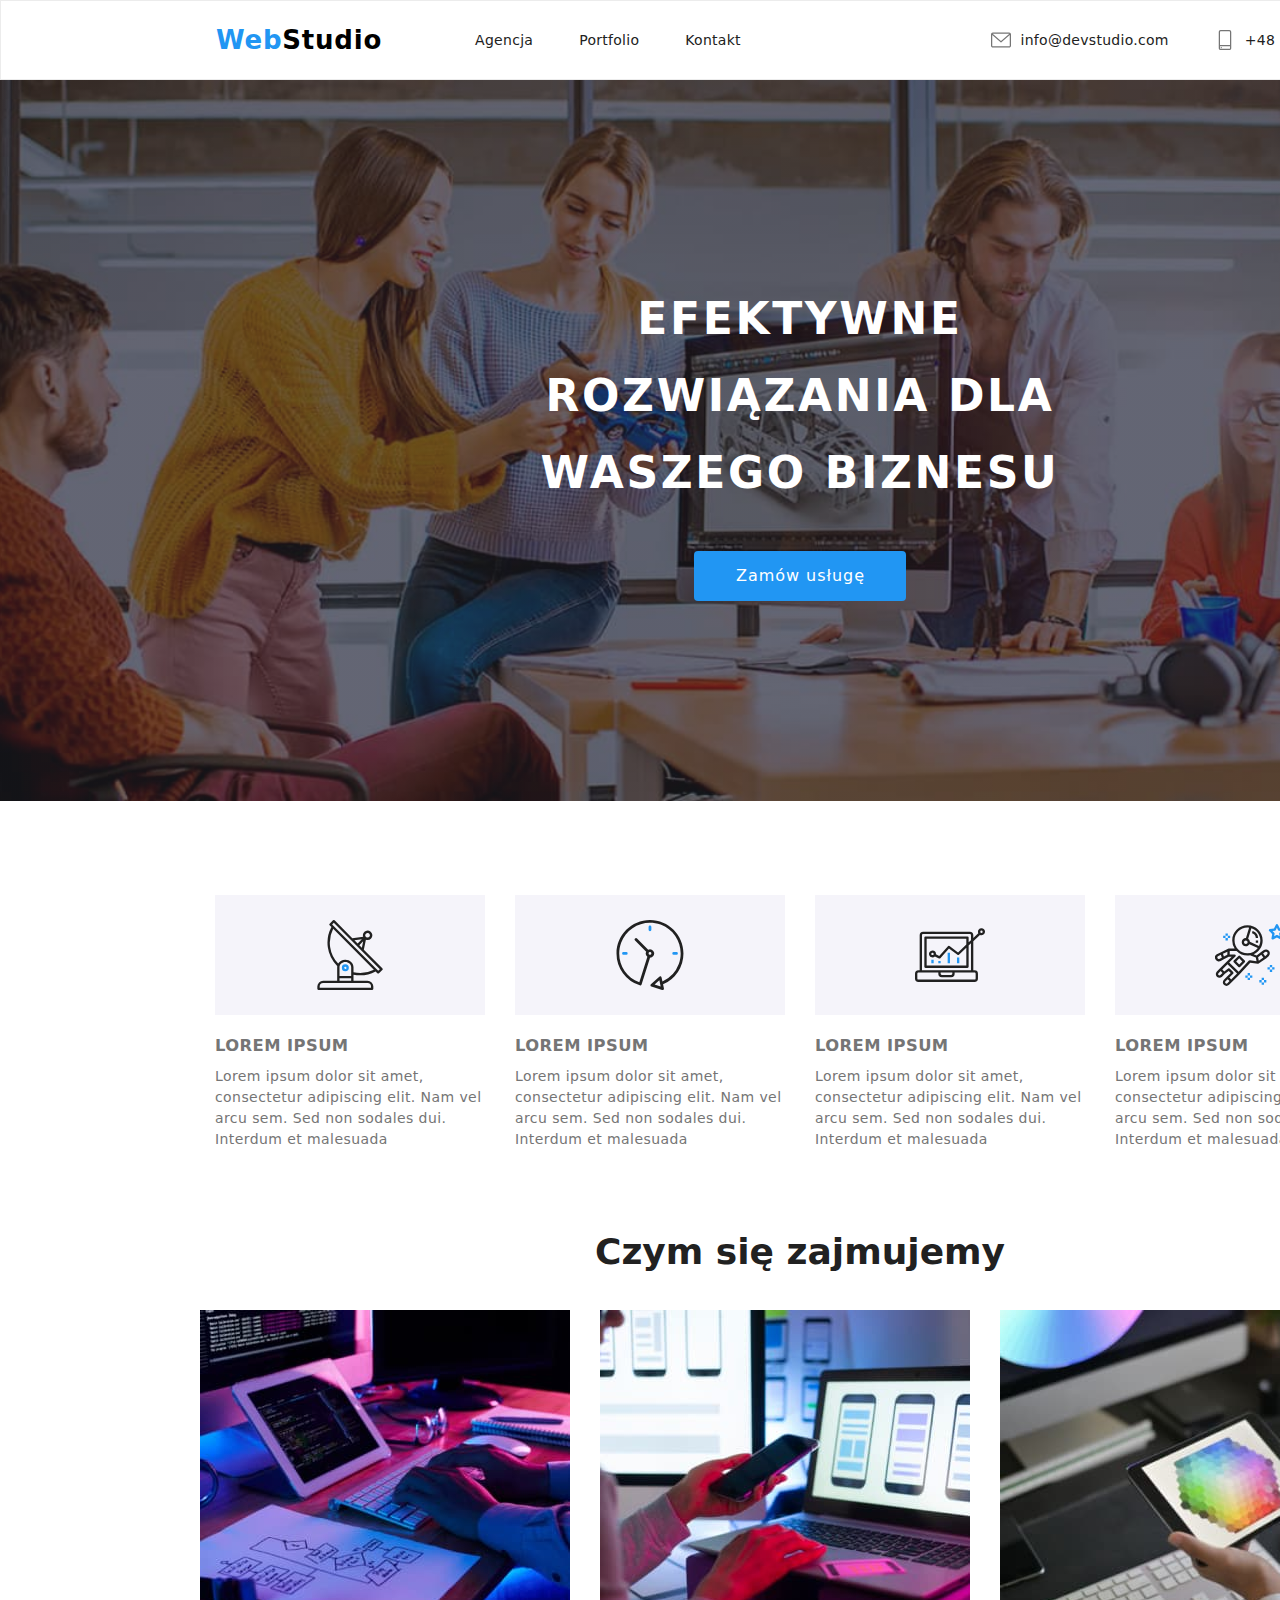
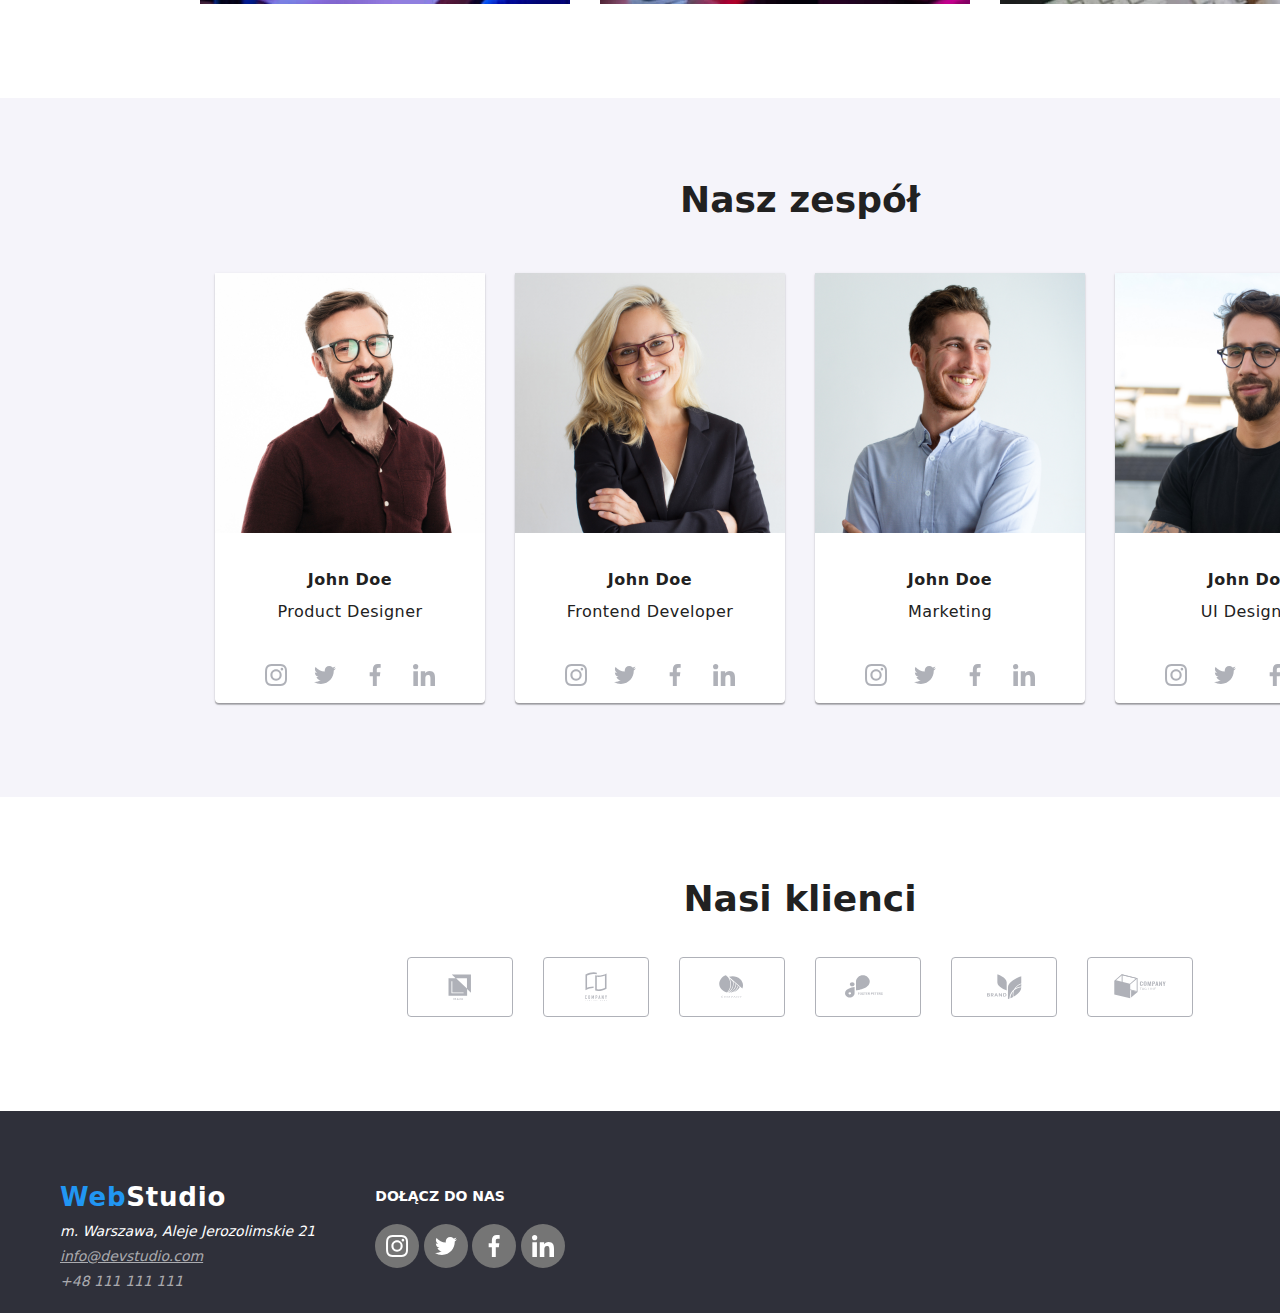
<file: index.html>
<!DOCTYPE html>
<html lang="pl">
  <head>
    <meta charset="UTF-8" />
    <meta http-equiv="X-UA-Compatible" content="IE=edge" />
    <meta name="vievport" content="width=device-width, initial-scale=1.0" />
    <title>Studio</title>
    <link rel="preconnect" href="https://fonts.googleapis.com" />
    <link rel="preconnect" href="https://fonts.gstatic.com" crossorigin />
    <link
      href="https://fonts.googleapis.com/css2?family=Raleway:wght@700&family=Roboto:wght@400;500;700;900&display=swap"
      rel="stylesheet"
    />
    <link
      rel="stylesheet"
      href="https://cdnjs.cloudflare.com/ajax/libs/modern-normalize/1.1.0/modern-normalize.min.css"
      integrity="sha512-wpPYUAdjBVSE4KJnH1VR1HeZfpl1ub8YT/NKx4PuQ5NmX2tKuGu6U/JRp5y+Y8XG2tV+wKQpNHVUX03MfMFn9Q=="
      crossorigin="anonymous"
      referrerpolicy="no-referrer"
    />
    <link rel="stylesheet" href="./css/styles.css" />
    <link rel="stylesheet" href="./css/modern-normalize.min.css" />
  </head>

  <body>
    <header>
      <div class="navbar">
        <div class="logo-nav">
          <div class="logo-box">
            <a href="./index.html" class="top-brand-link"
              ><span class="brand-color">Web</span>Studio</a
            >
          </div>

          <nav class="nav-link-box">
            <a class="top-link" href="./index.html">Agencja</a>
            <a class="top-link" href="./portfolio.html">Portfolio</a>
            <a class="top-link" href="./kontakt">Kontakt</a>
          </nav>
        </div>
        <div class="contact-link-box">
          <div class="container">
            <a class="top-link" href="mailto:info@devstudio.com">
              <svg class="icon-contact-link">
                <use href="./images/svg/icons.svg#icon-envelope"></use>
              </svg>
              info@devstudio.com</a
            >
          </div>
          <div>
            <a class="top-link" href="tel:0048111111111">
              <svg class="icon-contact-link">
                <use href="./images/svg/icons.svg#icon-smartphone"></use>
              </svg>
              +48 111 111 111</a
            >
          </div>
        </div>
      </div>
    </header>

    <main>
      <section class="big-black-box">
        <div class="bigest-text">
          <h1>efektywne rozwiązania dla waszego biznesu</h1>
        </div>
        <button class="studio-button" type="button">Zamów usługę</button>
      </section>

      <section class="our-strengths">
        <ul class="list-of-rectangles">
          <li class="rectangle-1">
            <svg class="icon-our-strengths">
              <use href="./images/svg/icons.svg#icon-antenna-1"></use>
            </svg>
          </li>
          <li class="rectangle-2">
            <svg class="icon-our-strengths">
              <use href="./images/svg/icons.svg#icon-clock-1"></use>
            </svg>
          </li>
          <li class="rectangle-3">
            <svg class="icon-our-strengths">
              <use href="./images/svg/icons.svg#icon-diagram-1"></use>
            </svg>
          </li>
          <li class="rectangle-4">
            <svg class="icon-our-strengths">
              <use href="./images/svg/icons.svg#icon-astronaut-1"></use>
            </svg>
          </li>
        </ul>
        <ul class="list-of-notes">
          <li class="notes">
            <h3><b>LOREM IPSUM</b></h3>
            <p>
              Lorem ipsum dolor sit amet, consectetur adipiscing elit. Nam vel
              arcu sem. Sed non sodales dui. Interdum et malesuada
            </p>
          </li>
          <div class="notes">
            <h3><b>LOREM IPSUM</b></h3>
            <p>
              Lorem ipsum dolor sit amet, consectetur adipiscing elit. Nam vel
              arcu sem. Sed non sodales dui. Interdum et malesuada
            </p>
          </div>
          <div class="notes">
            <h3><b>LOREM IPSUM</b></h3>
            <p>
              Lorem ipsum dolor sit amet, consectetur adipiscing elit. Nam vel
              arcu sem. Sed non sodales dui. Interdum et malesuada
            </p>
          </div>
          <div class="notes">
            <h3><b>LOREM IPSUM</b></h3>
            <p>
              Lorem ipsum dolor sit amet, consectetur adipiscing elit. Nam vel
              arcu sem. Sed non sodales dui. Interdum et malesuada
            </p>
          </div>
        </ul>
      </section>
      <section class="workscope">
        <h2>Czym się zajmujemy</h2>
        <div class="list-of-activities">
          <img
            alt="programer-working-his-desk-office"
            width="370"
            height="294"
            src="images/main-page/n1.jpg"
          />

          <img
            alt="designers-are-developing-application-smartphones-team-creators-is-working-interface-mobile-phones"
            width="370"
            height="294"
            src="images/main-page/n2.jpg"
          />

          <img
            alt="creative-artist-web-design-with-working-colour-selection-graphic-tablet"
            width="370"
            height="294"
            src="images/main-page/n3.jpg"
          />
        </div>
      </section>

      <section class="our-crew">
        <h2>Nasz zespół</h2>
        <div class="list-of-our-crew">
          <div class="oc">
            <img
              alt="picture-of-a-man"
              width="270"
              height="260"
              src="images/main-page/img.jpg"
            />
            <h4>John Doe</h4>
            <p class="oct">Product Designer</p>
            <ul>
              <li>
                <div class="icon-social-media-crew">
                 <svg
                  class="svg-social-media"
                  width="44px"
                  height="44px"
                >
                  <use href="./images/svg/icons.svg#icon-instagram-2"></use>
                </svg>
              </div>
              </li>
              <li>
                <div class="icon-social-media-crew">
                 <svg
                  class="svg-social-media"
                  width="44px"
                  height="44px"
                >
                  <use href="./images/svg/icons.svg#icon-twitter-1"></use>
                </svg>
                </div>
              </li>
              <li>
                <div class="icon-social-media-crew">
                 <svg
                  class="svg-social-media"
                  width="44px"
                  height="44px"
                >
                  <use href="./images/svg/icons.svg#icon-facebook-1"></use>
                </svg>
                </div>
              </li>

              <li>
                <div class="icon-social-media-crew">
                 <svg
                  class="svg-social-media"
                  width="44px"
                  height="44px"
                >
                  <use href="./images/svg/icons.svg#icon-linkedin-1"></use>
                </svg>
                </div>
              </li>
            </ul>
          </div>
          <div class="oc">
            <img
              alt="picture-of-a-woman"
              width="270"
              height="260"
              src="images/main-page/img-1.jpg"
            />
            <h4>John Doe</h4>
            <p class="oct">Frontend Developer</p>
            <ul>
              <li>
                <div class="icon-social-media-crew">
                 <svg
                  class="svg-social-media"
                  width="44px"
                  height="44px"
                >
                  <use href="./images/svg/icons.svg#icon-instagram-2"></use>
                </svg>
                </div>
              </li>
              <li>
                <div class="icon-social-media-crew">
                 <svg
                  class="svg-social-media"
                  width="44px"
                  height="44px"
                >
                  <use href="./images/svg/icons.svg#icon-twitter-1"></use>
                </svg>
                </div>
              </li>
              <li>
               <div class="icon-social-media-crew">
                 <svg
                  class="svg-social-media"
                  width="44px"
                  height="44px"
                >
                  <use href="./images/svg/icons.svg#icon-facebook-1"></use>
                </svg>
               </div>
              </li>

              <li>
                <div class="icon-social-media-crew">
                 <svg
                  class="svg-social-media"
                  width="44px"
                  height="44px"
                >
                  <use href="./images/svg/icons.svg#icon-linkedin-1"></use>
                </svg>
                </div>
              </li>
            </ul>
          </div>
          <div class="oc">
            <img
              alt="picture-of-a-man2"
              width="270"
              height="260"
              src="images/main-page/img-2.jpg"
            />
            <h4>John Doe</h4>
            <p class="oct">Marketing</p>
            <ul>
              <li>
                <div class="icon-social-media-crew">
                 <svg
                  class="svg-social-media"
                  width="44px"
                  height="44px"
                >
                  <use href="./images/svg/icons.svg#icon-instagram-2"></use>
                </svg>
                </div>
              </li>
              <li>
               <div class="icon-social-media-crew">
                 <svg
                  class="svg-social-media"
                  width="44px"
                  height="44px"
                >
                  <use href="./images/svg/icons.svg#icon-twitter-1"></use>
                </svg>
              </div>
              </li>
              <li>
                <div class="icon-social-media-crew">
                 <svg
                  class="svg-social-media"
                  width="44px"
                  height="44px"
                >
                  <use href="./images/svg/icons.svg#icon-facebook-1"></use>
                </svg>
                </div>
              </li>

              <li>
                <div class="icon-social-media-crew">
                 <svg
                  class="svg-social-media"
                  width="44px"
                  height="44px"
                >
                  <use href="./images/svg/icons.svg#icon-linkedin-1"></use>
                </svg>
                </div>
              </li>
            </ul>
          </div>
          <div class="oc">
            <img
              alt="picture-of-a-man3"
              width="270"
              height="260"
              src="images/main-page/img-3.jpg"
            />
            <h4>John Doe</h4>
            <p class="oct">UI Designer</p>
            <ul>
              <li>
                <div class="icon-social-media-crew">
                 <svg
                  class="svg-social-media"
                  width="44px"
                  height="44px"
                >
                  <use href="./images/svg/icons.svg#icon-instagram-2"></use>
                </svg>
                </div>
              </li>
              <li>
                <div class="icon-social-media-crew">
                 <svg
                  class="svg-social-media"
                  width="44px"
                  height="44px"
                >
                  <use href="./images/svg/icons.svg#icon-twitter-1"></use>
                </svg>
                </div>
              </li>
              <li>
                <div class="icon-social-media-crew">
                 <svg
                  class="svg-social-media"
                  width="44px"
                  height="44px"
                >
                  <use href="./images/svg/icons.svg#icon-facebook-1"></use>
                </svg>
                </div>
              </li>

              <li>
                <div class="icon-social-media-crew">
                 <svg
                  class="svg-social-media"
                  width="44px"
                  height="44px"
                >
                  <use href="./images/svg/icons.svg#icon-linkedin-1"></use>
                </svg>
                </div>
              </li>
            </ul>
          </div>
        </div>
      </section>

      <section class="our-customers">
        <h2>Nasi klienci</h2>
        <div class="customers-logos">
          <svg class="icon-our-customers" width="106px" height="60px">
            <use href="./images/svg/icons.svg#icon-Logo"></use>
          </svg>
          <svg class="icon-our-customers" width="106px" height="60px">
            <use href="./images/svg/icons.svg#icon-Logo-1"></use>
          </svg>
          <svg class="icon-our-customers" width="106px" height="60px">
            <use href="./images/svg/icons.svg#icon-Logo-2"></use>
          </svg>
          <svg class="icon-our-customers" width="106px" height="60px">
            <use href="./images/svg/icons.svg#icon-Logo-3"></use>
          </svg>
          <svg class="icon-our-customers" width="106px" height="60px">
            <use href="./images/svg/icons.svg#icon-Logo-4"></use>
          </svg>
          <svg class="icon-our-customers" width="106px" height="60px">
            <use href="./images/svg/icons.svg#icon-Logo-5"></use>
          </svg>
        </div>
      </section>
    </main>
    <footer class="little-black-box">
      <div class="bottom-things">
        <a href="./index.html" class="bottom-brand-link"
          ><span class="brand-color">Web</span>Studio</a
        >
        <address>
          <p style="color: #ffffff">m. Warszawa, Aleje Jerozolimskie 21</p>
          <p>
            <a
              class="bottom-link"
              style="text-decoration: underline"
              href="mailto:info@devstudio.com"
              >info@devstudio.com</a
            >
          </p>
          <p>
            <a class="bottom-link" href="tel:0048111111111">+48 111 111 111</a>
          </p>
        </address>
      </div>
      <div class="join-us">
        <h4 class="join-us-title">dołącz do nas</h4>
        <ul>
          <li>
            <div class="icon-social-media-footer">
              <svg
                class="svg-social-media"
                height="44px"
                width="44px"
              >
                <use href="./images/svg/icons.svg#icon-instagram-2"></use>
              </svg>
            </div>
              
            
          </li>
          <li>
            <div class="icon-social-media-footer">
              <svg
              class="svg-social-media"
              height="44px"
              width="44px"
            >
              <use href="./images/svg/icons.svg#icon-twitter-1"></use>
            </svg>
          </div>
            
          </li>
          <li>
            <div class="icon-social-media-footer"> 
              <svg
              class="svg-social-media"
              height="44px"
              width="44px"
            >
              <use href="./images/svg/icons.svg#icon-facebook-1"></use>
            </svg>
          </div>           
          </li>

          <li>
            <div class="icon-social-media-footer"> 
              <svg
              class="svg-social-media"
              height="44px"
              width="44px"
            >
              <use href="./images/svg/icons.svg#icon-linkedin-1"></use>
            </svg>
          </div>
           
          </li>
        </ul>
      </div>
    </footer>
  </body>
</html>
</file>
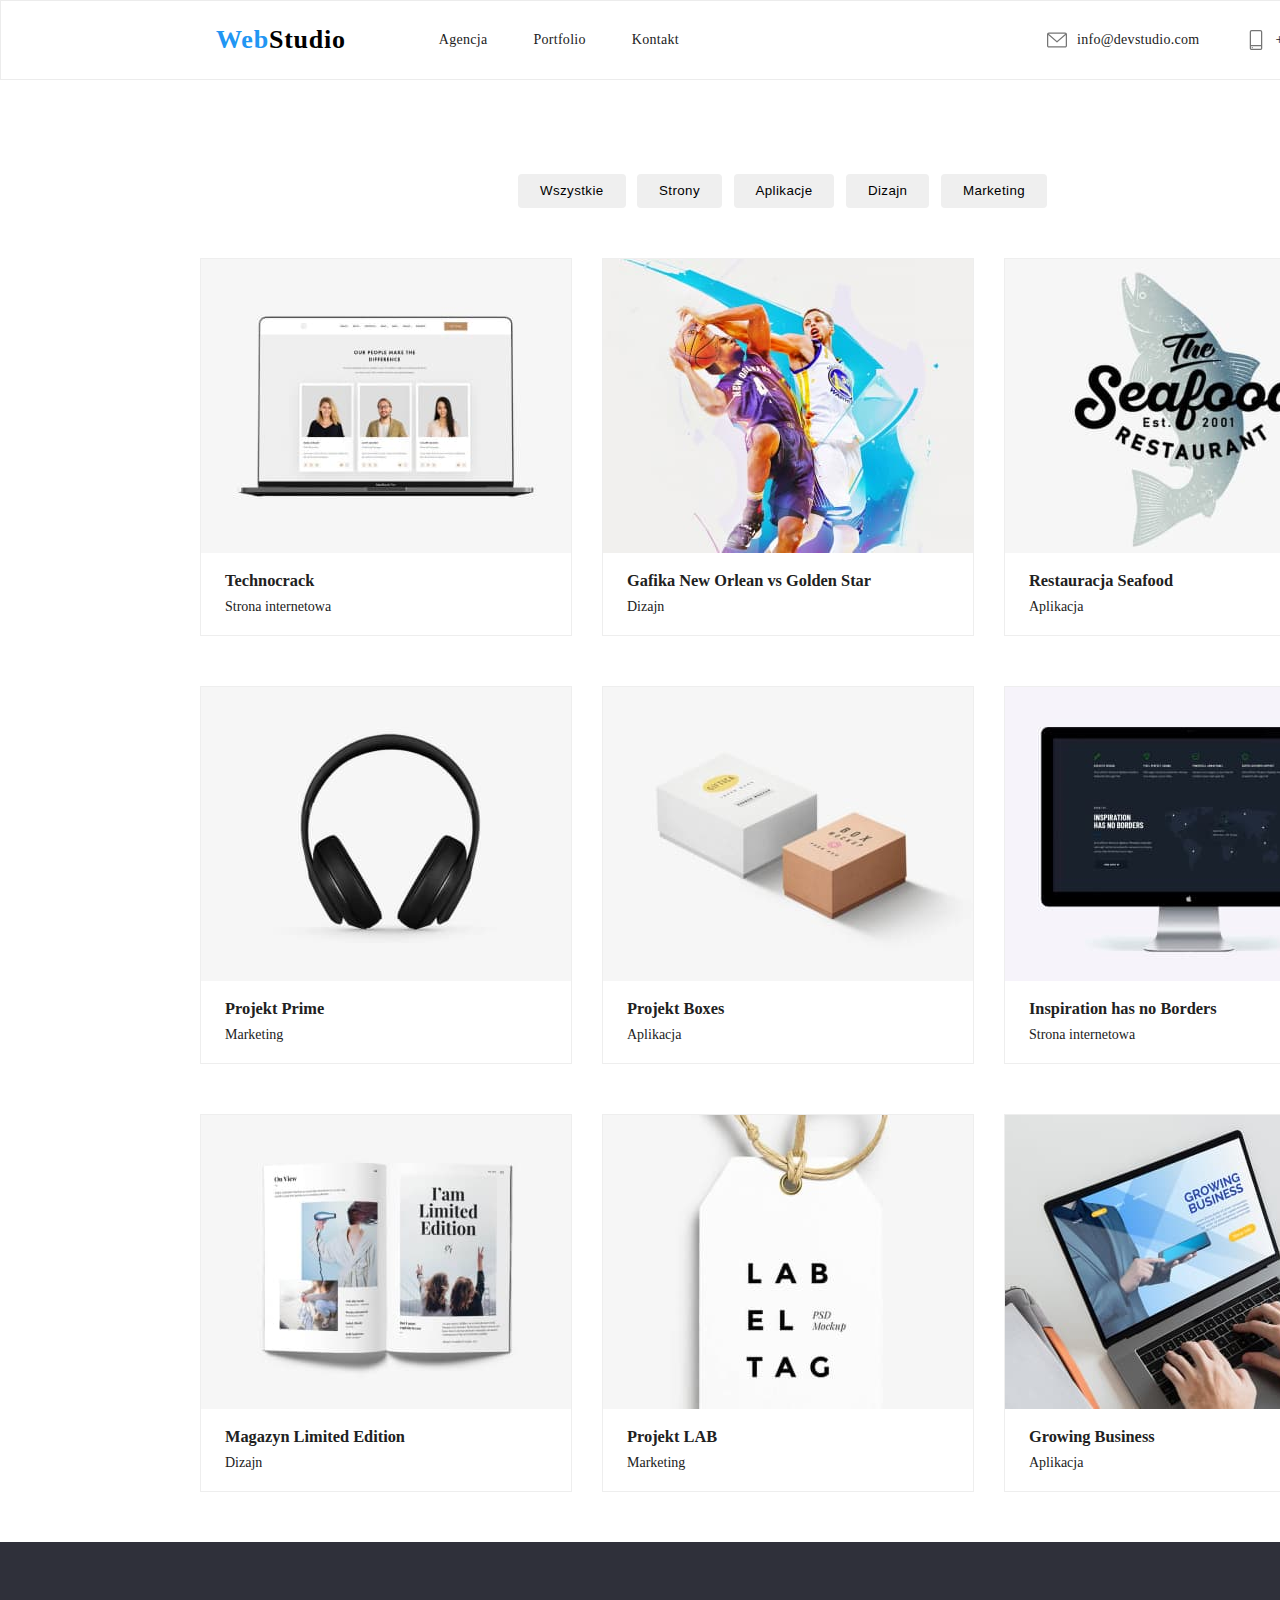
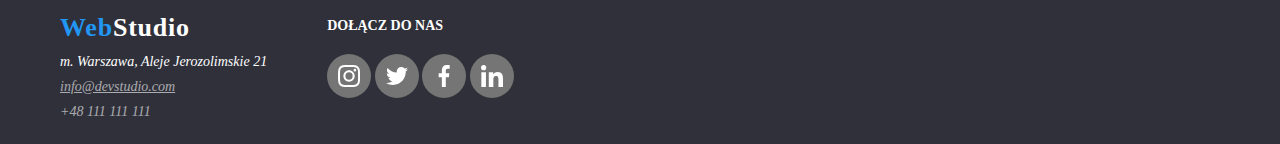
<file: portfolio.html>
<!DOCTYPE html>
<html lang="pl">
  <head>
    <meta charset="UTF-8" />
    <meta http-equiv="X-UA-Compatible" content="IE=edge" />
    <meta name="vievport" content="width=device-width, initial-scale=1.0" />
    <title>Studio</title>
    <link rel="preconnect" href="https://fonts.googleapis.com" />
    <link rel="preconnect" href="https://fonts.gstatic.com" crossorigin />
    <link
      href="https://fonts.googleapis.com/css2?family=Raleway:wght@700&family=Roboto:wght@400;500;700;900&display=swap"
      rel="stylesheet"
    />
    <link
      rel="stylesheet"
      href="https://cdnjs.cloudflare.com/ajax/libs/modern-normalize/1.1.0/modern-normalize.min.css"
      integrity="sha512-wpPYUAdjBVSE4KJnH1VR1HeZfpl1ub8YT/NKx4PuQ5NmX2tKuGu6U/JRp5y+Y8XG2tV+wKQpNHVUX03MfMFn9Q=="
      crossorigin="anonymous"
      referrerpolicy="no-referrer"
    />
    <link rel="stylesheet" href="css/styles.css" />
  </head>

  <body>
    <header>
      <div class="navbar">
        <div class="logo-nav">
          <div class="logo-box">
            <a href="./index.html" class="top-brand-link"
              ><span class="brand-color">Web</span>Studio</a
            >
          </div>

          <nav class="nav-link-box">
            <a class="top-link" href="./index.html">Agencja</a>
            <a class="top-link" href="./portfolio.html">Portfolio</a>
            <a class="top-link" href="./kontakt">Kontakt</a>
          </nav>
        </div>
        <div class="contact-link-box">
          <div class="container">
            <a class="top-link" href="mailto:info@devstudio.com">
              <svg class="icon-contact-link">
                <use href="./images/svg/icons.svg#icon-envelope"></use>
              </svg>
              info@devstudio.com</a
            >
          </div>
          <div>
            <a class="top-link" href="tel:0048111111111">
              <svg class="icon-contact-link">
                <use href="./images/svg/icons.svg#icon-smartphone"></use>
              </svg>
              +48 111 111 111</a
            >
          </div>
        </div>
      </div>
    </header>

    <main>
      <section class="container">
        <div class="projects-box">
          
          <ul class="portfolio-page-buttons">
              <li><button class="filter-btn" type="button">Wszystkie</button></li>
              <li><button class="filter-btn" type="button">Strony</button></li>
              <li><button class="filter-btn" type="button">Aplikacje</button></li>
              <li><button class="filter-btn" type="button">Dizajn</button></li>
              <li><button class="filter-btn" type="button">Marketing</button></li>
          </ul>

          <div class="line-of-projects">
            <div class="project-block">
              <img
                alt="picture-of-a-laptop"
                width="370"
                height="294"
                src="images/portfolio/img(1).jpg"
              />
              <div>
                <h3 style="padding-left: 24px;">Technocrack</h3>
                <p class="pbt">Strona internetowa</p>
              </div>
            </div>

            <div class="project-block">
              <img
                alt="picture-of-a-basketball-players"
                width="370"
                height="294"
                src="images/portfolio/img(2).jpg"
              />
              <h3 style="padding-left: 24px;">Gafika New Orlean vs Golden Star</h3>
              <p class="pbt">Dizajn</p>
            </div>

            <div class="project-block">
              <img
                alt="logo-of-the-seafood-restaurant"
                width="370"
                height="294"
                src="images/portfolio/img(3).jpg"
              />
              <h3 style="padding-left: 24px;">Restauracja Seafood</h3>
              <p class="pbt">Aplikacja</p>
            </div>
          </div>

          <div class="line-of-projects">
            <div class="project-block">
              <img
                alt="black-headphones"
                width="370"
                height="294"
                src="images/portfolio/img(4).jpg"
              />
              <h3 style="padding-left: 24px;">Projekt Prime</h3>
              <p class="pbt">Marketing</p>
            </div>
            <div class="project-block">
              <img
                alt="two-boxes"
                width="370"
                height="294"
                src="images/portfolio/img(5).jpg"
              />
              <h3 style="padding-left: 24px;">Projekt Boxes</h3>
              <p class="pbt">Aplikacja</p>
            </div>
            <div class="project-block">
              <img
                alt="Apple-monitor"
                width="370"
                height="294"
                src="images/portfolio/img(6).jpg"
              />
              <h3 style="padding-left: 24px;">Inspiration has no Borders</h3>
              <p class="pbt">Strona internetowa</p>
            </div>
          </div>

          <div class="line-of-projects">
            <div class="project-block">
              <img
                alt="opened-book"
                width="370"
                height="294"
                src="images/portfolio/img(7).jpg"
              />
              <h3 style="padding-left: 24px;">Magazyn Limited Edition</h3>
              <p class="pbt">Dizajn</p>
            </div>
            <div class="project-block">
              <img
                alt="two-boxes"
                width="370"
                height="294"
                src="images/portfolio/img(8).jpg"
              />
              <h3 style="padding-left: 24px;">Projekt LAB</h3>
              <p class="pbt">Marketing</p>
            </div>
            <div class="project-block">
              <img
                alt="Apple-monitor"
                width="370"
                height="294"
                src="images/portfolio/img(9).jpg"
              />
              <h3 style="padding-left: 24px;">Growing Business</h3>
              <p class="pbt">Aplikacja</p>
            </div>
          </div>
        </div>
      </section>
    </main>

    <footer class="little-black-box">
      <div class="bottom-things">
        <a href="./index.html" class="bottom-brand-link"
          ><span class="brand-color">Web</span>Studio</a
        >
        <address>
          <p style="color: #ffffff">m. Warszawa, Aleje Jerozolimskie 21</p>
          <p>
            <a
              class="bottom-link"
              style="text-decoration: underline"
              href="mailto:info@devstudio.com"
              >info@devstudio.com</a
            >
          </p>
          <p>
            <a class="bottom-link" href="tel:0048111111111">+48 111 111 111</a>
          </p>
        </address>
      </div>
      <div class="join-us">
        <h4 class="join-us-title">dołącz do nas</h4>
        <ul>
          <li>
            <div class="icon-social-media-footer">
              <svg
                class="svg-social-media"
                height="44px"
                width="44px"
              >
                <use href="./images/svg/icons.svg#icon-instagram-2"></use>
              </svg>
            </div>
              
            
          </li>
          <li>
            <div class="icon-social-media-footer">
              <svg
              class="svg-social-media"
              height="44px"
              width="44px"
            >
              <use href="./images/svg/icons.svg#icon-twitter-1"></use>
            </svg>
          </div>
            
          </li>
          <li>
            <div class="icon-social-media-footer"> 
              <svg
              class="svg-social-media"
              height="44px"
              width="44px"
            >
              <use href="./images/svg/icons.svg#icon-facebook-1"></use>
            </svg>
          </div>           
          </li>

          <li>
            <div class="icon-social-media-footer"> 
              <svg
              class="svg-social-media"
              height="44px"
              width="44px"
            >
              <use href="./images/svg/icons.svg#icon-linkedin-1"></use>
            </svg>
          </div>
           
          </li>
        </ul>
      </div>
    </footer>
  </body>
</html>
</file>
<file: css/styles.css>
:root {
  --main-font-color: #212121;
  --secondary-font-color: #757575;
  --brand-color: #2196f3;
  --logo-black-font-color: #000000;
  --logo-white-font-color: #ffffff;
  --black-box-color: #2f303a;
  --our-crew-background: #f5f4fa;
  --focus-color: palevioletred;
  --footer-contact-link-color: #ffffff99;
  --navbar-border-color: #ececec;
  --icon-color: #afb1b8;
}

* {
  box-sizing: border-box;
  margin: 0px;
  padding: 0px;
}

body {
  color: var(--main-font-color);

  font-size: 14px;
  line-height: 16px;
  min-height: 100%;
  width: 1600px;
  margin: 0 auto;
}

.container {
  margin: 0px auto;
  max-width: 1200px;
}

ul {
  list-style-type: none;
}

h1 {
  text-transform: uppercase;
  letter-spacing: 0.06em;
  text-align: center;
  font-weight: 900;
  font-size: 44px;
  line-height: 1.75em;
  color: var(--logo-white-font-color);
}

h2 {
  text-align: center;
  font-size: 36px;
  padding-top: 94px;
  padding-bottom: 50px;
  margin: 0px;
}
h3 {
  text-align: left;
  padding-bottom: 10px;
  text-decoration: solid;
  padding-top: 20px;
}
h4 {
  margin-top: 30px;
  margin-bottom: 10px;
  text-decoration: solid;
}

/*navbar and links start*/

.navbar {
  display: flex;
  flex-direction: row;
  justify-content: space-between;

  align-items: center;
  height: 80px;
  border: 1px solid var(--navbar-border-color);
  margin: 0;
}

.contact-link-box {
  display: flex;
  padding: 0px 227px;
  column-gap: 46px;
  font-weight: 500;
  letter-spacing: 0.02em;
}
.contact-link-box a {
  display: flex;
  align-items: center;
  color: var(--main-font-color);
}
.icon-contact-link {
  display: inline-flex;
  flex-direction: row;
  margin-right: 10px;
  height: 30px;
  width: 20px;
}

.nav-link-box {
  display: flex;
  flex-direction: row;
  align-items: flex-end;
  column-gap: 46px;
  font-weight: 500;
  letter-spacing: 0.02em;
  margin: 0;
  padding-left: 93px;
}
.nav-link-box a {
  color: var(--main-font-color);
}

.top-brand-link {
  font-weight: 700;
  font-size: 26px;
  line-height: 2em;
  letter-spacing: 0.03em;
  color: var(--logo-black-font-color);
}
.bottom-brand-link {
  text-decoration: none;
  font-weight: 700;
  font-size: 26px;
  line-height: 2em;
  letter-spacing: 0.03em;
  color: var(--logo-white-font-color);
}

.top-link {
  text-decoration: none;
}
a.top-link:hover {
  color: var(--brand-color);
}
a.top-link:hover .icon-contact-link {
  color: var(--brand-color);
  --color5: var(--brand-color);
  --color2: var(--brand-color);
}
a.top-link:active {
  color: var(--brand-color);
}
a.top-link:focus {
  color: var(--focus-color);
}

a.bottom-link {
  color: var(--footer-contact-link-color);
  text-decoration: none;
}
a.bottom-link:hover {
  color: var(--brand-color);
}
a.bottom-link:active {
  color: var(--brand-color);
}
a.bottom-link:focus {
  color: var(--focus-color);
}

.brand-color {
  color: var(--brand-color);
}

.logo-box a {
  display: flex;
  align-items: center;
  text-decoration: none;
  padding-left: 215px;
}

.logo-nav {
  display: flex;
  flex-direction: row;
  align-items: center;
}

.navbar .nav-link-box a {
  display: flex;
  flex-direction: row;
  text-decoration: none;
}

/*navbar and links end*/

/*logo start*/

/*Main start */

.big-black-box {
  display: flex;
  flex-direction: column;
  align-items: center;
  margin: 0 auto;
  background: var(--black-box-color);
  padding: 200px 452px 200px 452px;
  row-gap: 40px;

  background-image: linear-gradient(
      to bottom,
      rgba(47, 48, 58, 0.4),
      rgba(47, 48, 58, 0.4)
    ),
    url("../images/main-page/backgroud-picture.jpg");
  background-repeat: no-repeat;
  background-position: center;
  background-size: cover;
  width: 100%;
}

.bigest-text {
  display: flex;
  justify-content: center;

  flex-wrap: wrap-reverse;
}

.studio-button {
  padding: 10px 41px 10px 42px;
  letter-spacing: 0.06em;
  border-radius: 4px;
  border: none;
  font-size: 16px;
  line-height: 1.87em;
  background-color: var(--brand-color);
  color: var(--logo-white-font-color);
  cursor: pointer;
}

/*button end*/

/*our-strengths start*/

.our-strengths {
  display: flex;
  flex-direction: column;
  padding: 94px 215px 94px 215px;
  padding-bottom: 0px;
  margin: 0 auto;
  line-height: 1.5em;
  letter-spacing: 0.03em;
  text-decoration: none;
  color: var(--secondary-font-color);
}

.list-of-rectangles {
  display: flex;
  padding: 0px;
  justify-content: space-around;
  align-items: center;
  column-gap: 30px;
}
.rectangle-1 {
  height: 120px;
  width: 270px;
  background-color: var(--our-crew-background);
  display: flex;
  justify-content: center;
  align-items: center;
}
.rectangle-2 {
  height: 120px;
  width: 270px;
  background-color: var(--our-crew-background);
  display: flex;
  justify-content: center;
  align-items: center;
}
.rectangle-3 {
  height: 120px;
  width: 270px;
  background-color: var(--our-crew-background);
  display: flex;
  justify-content: center;
  align-items: center;
}
.rectangle-4 {
  height: 120px;
  width: 270px;
  background-color: var(--our-crew-background);
  display: flex;
  justify-content: center;
  align-items: center;
}

.icon-our-strengths {
  display: inline-flex;
  flex-direction: row;
  justify-content: center;
  align-items: center;
  height: 70px;
  width: 70px;
}

.notes {
  display: inline-block;
}
.list-of-notes {
  display: flex;
  justify-content: center;
  column-gap: 30px;
  padding-left: 0;
}

/*our-strengths start*/

/*workscope start*/

.workscope {
  display: flex;
  flex-direction: column;
  width: 1200px;
  margin: 0 auto;
}
.list-of-activities {
  display: flex;
  flex-direction: row;
  column-gap: 30px;
  padding-bottom: 94px;
}
/*workscope end*/

/*our strengths and workscope end*/

/*our-crew start*/

.our-crew {
  display: flex;
  flex-direction: column;
  justify-content: center;
  align-items: center;
  margin: 0 auto;
  background: var(--our-crew-background);
}
.our-crew li {
  display: inline-flex;
  list-style: none;
  align-items: center;
}

.list-of-our-crew {
  display: flex;
  flex-direction: row;
}
.oc {
  text-align: center;
  margin: 15px;
  margin-bottom: 94px;
  font-size: 16px;
  line-height: 1.37em;
  letter-spacing: 0.03em;
  background: var(--logo-white-font-color);
  box-shadow: 0px 1px 3px rgba(0, 0, 0, 0.12), 0px 1px 1px rgba(0, 0, 0, 0.14),
    0px 2px 1px rgba(0, 0, 0, 0.2);
  border-radius: 0px 0px 4px 4px;
}
.oct {
  margin-bottom: 30px;
}

.icon-social-media-crew {
  display: flex;
  align-items: center;
  cursor: pointer;
  border-radius: 50%;
  transition-duration: 0.3s;
}
.icon-social-media-crew:hover {
  background-color: var(--brand-color);
  --color3: var(--logo-white-font-color);
  --color1: var(--logo-white-font-color);
}

/*our-crew end*/

/*Our customers start*/

.our-customers {
  padding-bottom: 94px;
}
.customers-logos {
  display: flex;
  flex-direction: row;
  justify-content: center;
  align-items: center;
  column-gap: 30px;
}

.icon-our-customers {
  display: inline-flex;
  flex-wrap: wrap;

  border: 1px solid;
  border-radius: 4px;
  cursor: pointer;
  border-color: var(--icon-color);
  transition-duration: 0.3s;

  fill: var(--icon-color);
}

.icon-our-customers:hover {
  fill: var(--brand-color);
  border-color: var(--brand-color);
  --color1: var(--brand-color);
  --color2: var(--brand-color);
}

/*Our customers end*/

/*footer start*/

.little-black-box {
  display: flex;
  flex-direction: row;
  justify-content: start;
  align-items: center;
  text-decoration: none;
  background: var(--black-box-color);
}
.bottom-things {
  display: flex;
  flex-direction: column;
  padding: 60px 60px 15px;
}
.bottom-things p {
  padding-bottom: 9px;
}

.join-us {
  display: flex;
  flex-direction: column;
  align-items: flex-start;
  color: var(--logo-white-font-color);
  text-transform: uppercase;
}
.join-us li {
  display: inline-flex;
  flex-direction: row;
}
.join-us-title {
  padding-top: 35px;
  padding-bottom: 20px;
  margin: 0;
}
.svg-social-media {
  padding: 11px;
}

.icon-social-media-footer {
  display: flex;
  align-items: center;
  cursor: pointer;
  border-radius: 50%;
  transition-duration: 0.3s;
  --color1: var(--logo-white-font-color);
  --color3: var(--logo-white-font-color);
  background-color: var(--secondary-font-color);
}
.icon-social-media-footer:hover {
  background-color: var(--brand-color);
}

/*------

only portfolio styles start

*/
------




/*buttons start*/



/*buttons end*/

/*projects start*/

.projects-box {
  display: flex;
  flex-direction: column;
  padding-bottom: 40px;
}
.line-of-projects {
  display: flex;
  flex-direction: row;
  column-gap: 30px;
}
.project-block {
  display: flex;
  flex-direction: column;
  align-items: flex-start;
  margin-bottom: 50px;
  border: 1px solid #eeeeee;
}
.project-block:hover {
  box-shadow: 0px 1px 1px rgba(0, 0, 0, 0.12), 0px 4px 4px rgba(0, 0, 0, 0.06),
    1px 4px 6px rgba(0, 0, 0, 0.16);
}

.pbt {
  margin-bottom: 20px;
  padding-left: 24px;
}

.portfolio-page-buttons {
  padding-left: 310px;
}

.portfolio-page-buttons li {
  display: inline-block;
  padding-top: 94px;
  padding-bottom: 50px;
  padding-left: 8px;
  border: none;
  text-decoration: none;
  color: var(--logo-white-font-color);
  transition-duration: 0.3s;
}
.portfolio-page-buttons li :hover {
  background-color: var(--brand-color);
  color: var(--logo-white-font-color);
  border-color: var(--brand-color);
  border: 0px;
  box-shadow: 0px 3px 1px rgba(0, 0, 0, 0.1), 0px 1px 2px rgba(0, 0, 0, 0.08),
    0px 2px 2px rgba(0, 0, 0, 0.12);
}

.filter-btn {
  padding: 6px 22px 6px 22px;
  border: none;
  border-radius: 4px;
  text-align: center;
  line-height: 1.62em;
  letter-spacing: 0.03em;
  cursor: pointer;
}
/*projects end*/

/*icons start*/

/*icons end*/
</file>
